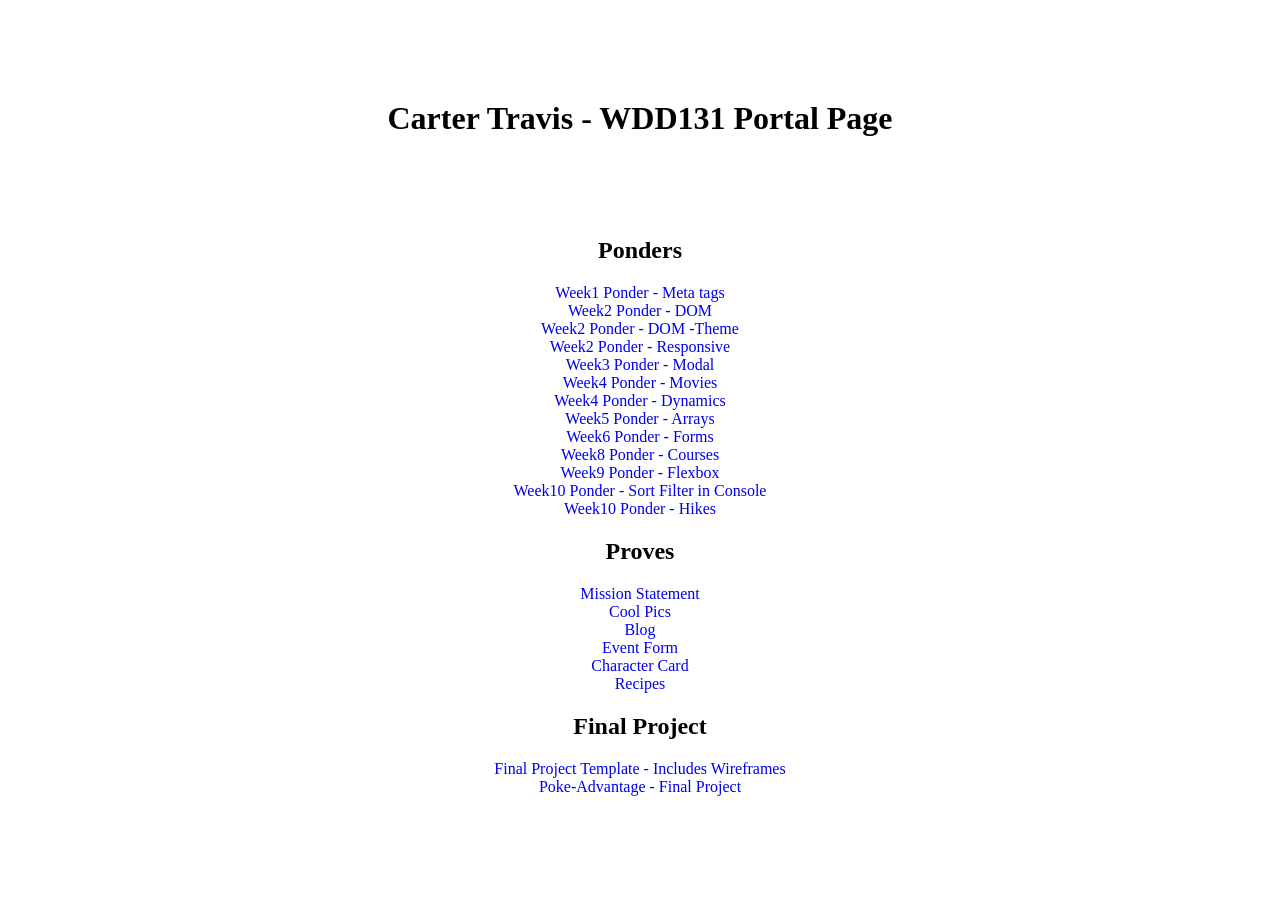
<file: index.html>
<!DOCTYPE html>
<html lang="en">
<head>
    <meta charset="UTF-8">
    <meta name="viewport" content="width=device-width, initial-scale=1.0">
    <title>Portal Page</title>
    <link href="index.css" rel="stylesheet">
</head>
<body>
    <h1>Carter Travis - WDD131 Portal Page</h1>
    <h2>Ponders</h2>
    <a href="ponder/meta-css.html">Week1 Ponder - Meta tags</a>
    <a href="ponder/dom.html">Week2 Ponder - DOM</a>
    <a href="ponder/dom-theme.html">Week2 Ponder - DOM -Theme</a>
    <a href="ponder/responsive.html">Week2 Ponder - Responsive</a>
    <a href="ponder/modal.html">Week3 Ponder - Modal</a>
    <a href="ponder/movies.html">Week4 Ponder - Movies</a>
    <a href="ponder/dynamic.html">Week4 Ponder - Dynamics</a>
    <a href="ponder/arrays.html">Week5 Ponder - Arrays</a>
    <a href="ponder/form.html">Week6 Ponder - Forms</a>
    <a href="ponder/courses.html">Week8 Ponder - Courses</a>
    <a href="ponder/flexbox.html">Week9 Ponder - Flexbox</a>
    <a href="ponder/sortfilter.html">Week10 Ponder - Sort Filter in Console</a>
    <a href="ponder/hikes.html">Week10 Ponder - Hikes</a>



    <h2>Proves</h2>
    <a href="prove/mission/mission.html">Mission Statement</a>
    <a href="prove/coolpics/coolpics.html">Cool Pics</a>
    <a href="prove/blog/blog.html">Blog</a>
    <a href="prove/eventform/eventform.html">Event Form</a>
    <a href="prove/charactercard/charactercard.html">Character Card</a>
    <a href="prove/recipes/recipes.html">Recipes</a>
    
    <h2>Final Project</h2>
    <a href="prove/final_project/final_template.html">Final Project Template - Includes Wireframes</a>
    <a href="prove/final_project/poke-advantage.html">Poke-Advantage - Final Project</a>
    
    
</body>
</html>
</file>
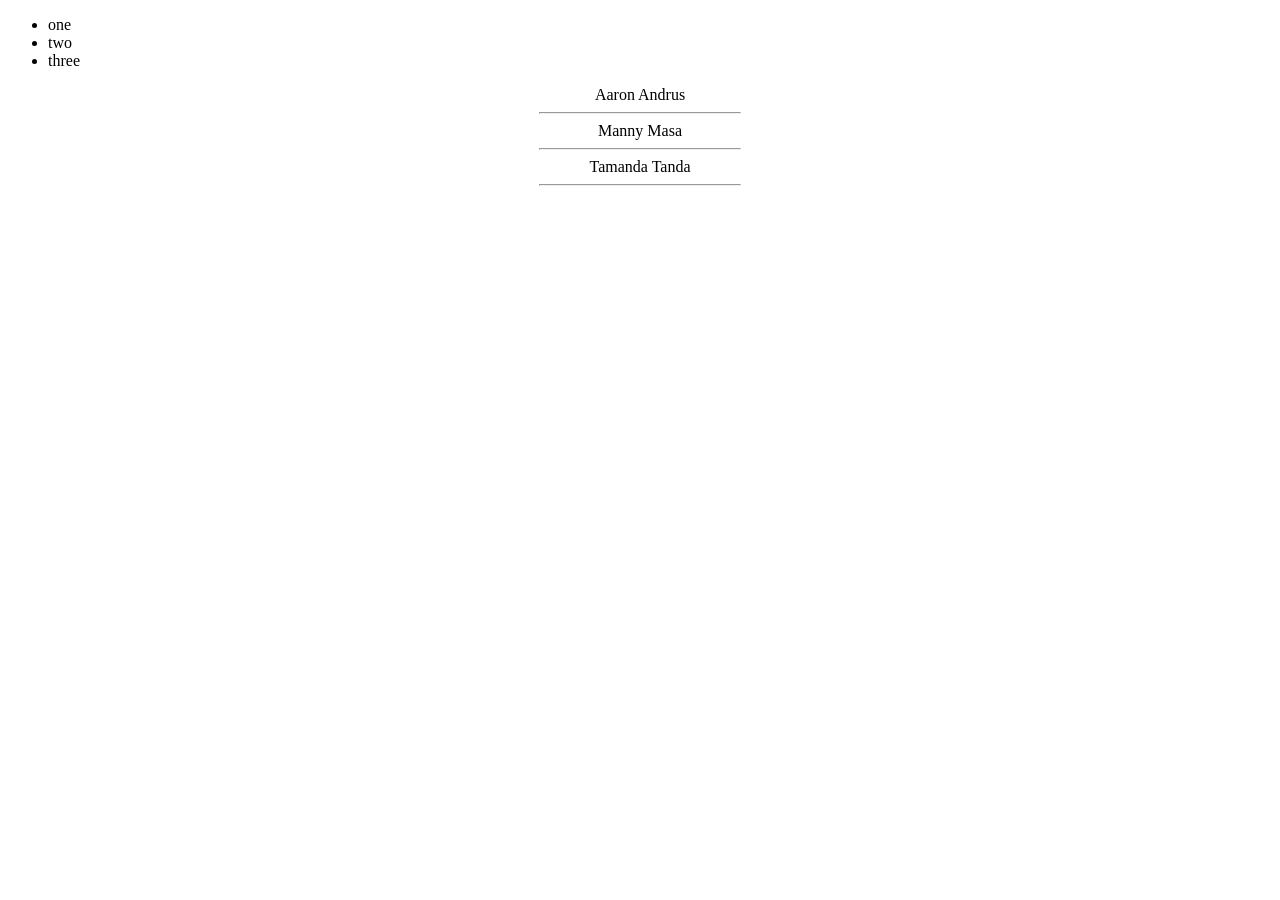
<file: ponder/arrays.html>
<!DOCTYPE html>
<html lang="en">
<head>
    <meta charset="UTF-8">
    <meta name="viewport" content="width=device-width, initial-scale=1.0">
    <title>Array Methods</title>
    <script src="arrays.js" defer></script>
    <style>
        .format {
            text-align:center;
        }
        hr {
            width: 200px;
        }
    </style>
</head>
<body>
    <ul id="myList">

    </ul>
    <div id="studentContainer"></div>
</body>
</html>
</file>
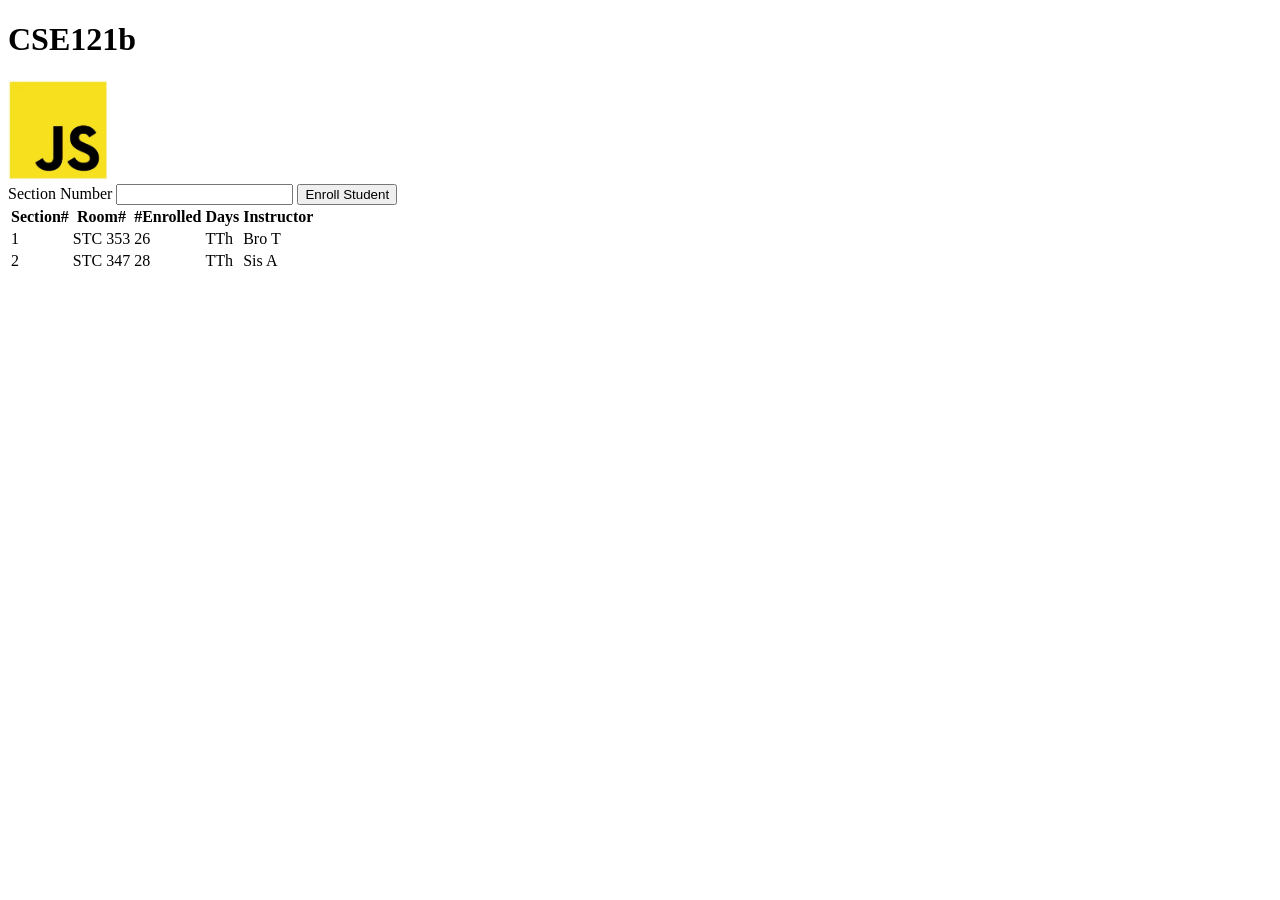
<file: ponder/courses.html>
<!DOCTYPE html>
<html lang="en">
<head>
    <meta charset="UTF-8">
    <meta name="viewport" content="width=device-width, initial-scale=1.0">
    <title>JS Objects Practice</title>
    <script src="courses.js" defer></script>
</head>
<body>
    <h1 id="courseName"></h1>
    <h2 id="courseCode"></h2>
    <img>
    <form>
    <label for="sectionNumber">Section Number</label>
    <input id="sectionNumber" />
    <button id="enrollStudent" type="button">Enroll Student</button>
    </form>
    <table>
    <thead>
        <tr>
        <th>Section#</th>
        <th>Room#</th>
        <th>#Enrolled</th>
        <th>Days</th>
        <th>Instructor</th>
        </tr>
    </thead>
    <tbody id="sections"></tbody>
    </table>      
</body>
</html>
</file>
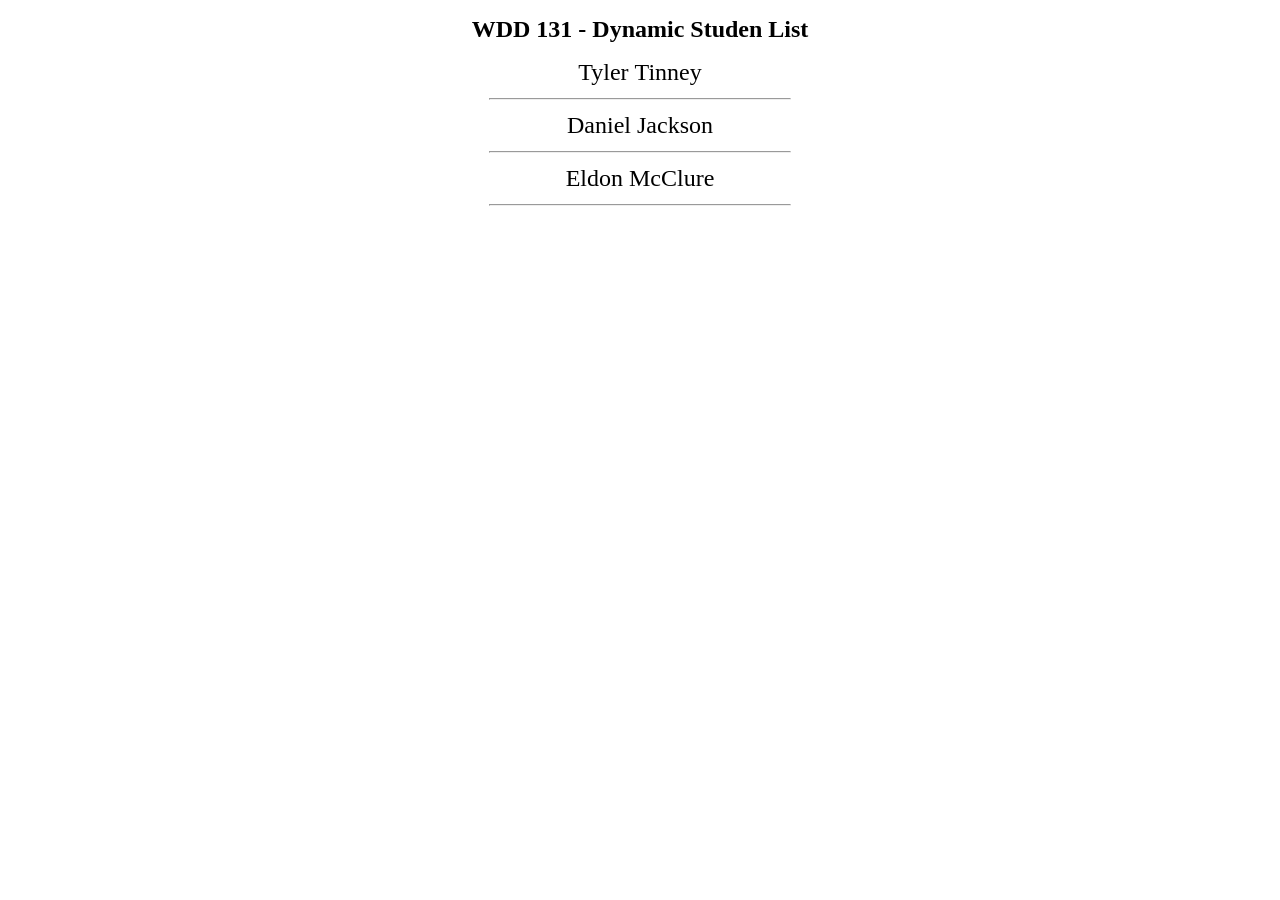
<file: ponder/dynamic.html>
<!DOCTYPE html>
<html lang="en">
<head>
    <meta charset="UTF-8">
    <meta name="viewport" content="width=device-width, initial-scale=1.0">
    <title>Dynamics Content</title>
    <script src="dynamic.js"defer></script>
    <style>
        .format, h1 {
            text-align: center;
            font-size: 1.5em;
        }
        hr {
            width: 300px;
        }
        .details {
            display:inline;
        }
    </style>
</head>
<body>
    <h1>WDD 131 - Dynamic Studen List</h1>
    <div id = "student_container"></div>
</body>
</html>
</file>
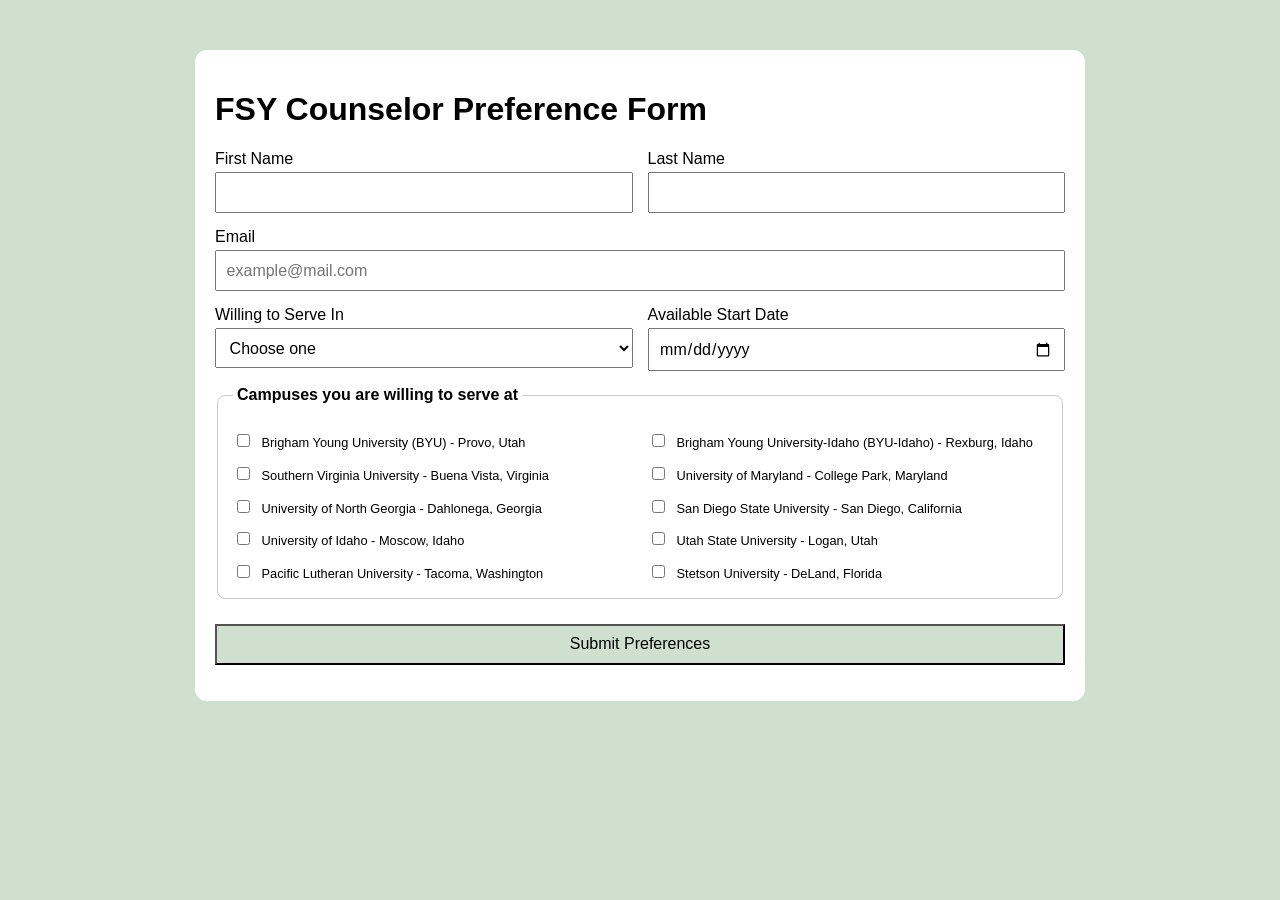
<file: ponder/form.html>
<!DOCTYPE html>
<html lang="en">
<head>
  <meta charset="UTF-8" />
  <meta name="viewport" content="width=device-width, initial-scale=1.0" />
  <title>FSY Counselor Preference Form</title>
  <link rel="icon" href="favicon.ico">
  <link rel="stylesheet" href="form.css" />
  <script src="form.js" defer></script>
  <link rel="icon" type="image/ico" href="images/fsy.ico">
</head>
<body>
  <main class="wrapper">
    <h1>FSY Counselor Preference Form</h1>

    <form id="fsyForm">
      <div class="field">
        <label for="firstName">First Name</label>
        <input id="firstName" name="firstName" type="text" required />
      </div>

      <div class="field">
        <label for="lastName">Last Name</label>
        <input id="lastName" name="lastName" type="text" required />
      </div>

      <div class="field full">
        <label for="email">Email</label>
        <input id="email" name="email" type="email" placeholder="example@mail.com" required />
      </div>

      <div class="field">
        <label for="travelRange">Willing to Serve In</label>
        <select
          id="travelRange"
          name="travelRange"
          aria-controls="notesContainer"
          required
        >
          <option value="">Choose one</option>
          <option value="one">One campus</option>
          <option value="many">Two or more campuses</option>
        </select>
      </div>

      <div class="field">
        <label for="availableDate">Available Start Date</label>
        <input id="availableDate" name="availableDate" type="date" required />
      </div>

      <fieldset class="full campus-group">
        <legend>Campuses you are willing to serve at</legend>

        <div class="campus-grid">
          <label><input type="checkbox" name="campus" value="BYU - Provo, Utah" /> Brigham Young University (BYU) - Provo, Utah</label>
          <label><input type="checkbox" name="campus" value="BYU-Idaho - Rexburg, Idaho" /> Brigham Young University-Idaho (BYU-Idaho) - Rexburg, Idaho</label>
          <label><input type="checkbox" name="campus" value="Southern Virginia University - Buena Vista, Virginia" /> Southern Virginia University - Buena Vista, Virginia</label>
          <label><input type="checkbox" name="campus" value="University of Maryland - College Park, Maryland" /> University of Maryland - College Park, Maryland</label>
          <label><input type="checkbox" name="campus" value="University of North Georgia - Dahlonega, Georgia" /> University of North Georgia - Dahlonega, Georgia</label>
          <label><input type="checkbox" name="campus" value="San Diego State University - San Diego, California" /> San Diego State University - San Diego, California</label>
          <label><input type="checkbox" name="campus" value="University of Idaho - Moscow, Idaho" /> University of Idaho - Moscow, Idaho</label>
          <label><input type="checkbox" name="campus" value="Utah State University - Logan, Utah" /> Utah State University - Logan, Utah</label>
          <label><input type="checkbox" name="campus" value="Pacific Lutheran University - Tacoma, Washington" /> Pacific Lutheran University - Tacoma, Washington</label>
          <label><input type="checkbox" name="campus" value="Stetson University - DeLand, Florida" /> Stetson University - DeLand, Florida</label>
        </div>
      </fieldset>

      <div id="notesContainer" class="field full" hidden>
        <label for="notes">Travel Notes</label>
        <input id="notes" name="notes" type="text" />
      </div>

      <button class="full" type="submit">Submit Preferences</button>
    </form>

    <section id="output" aria-live="polite"></section>
  </main>
</body>
</html>
</file>
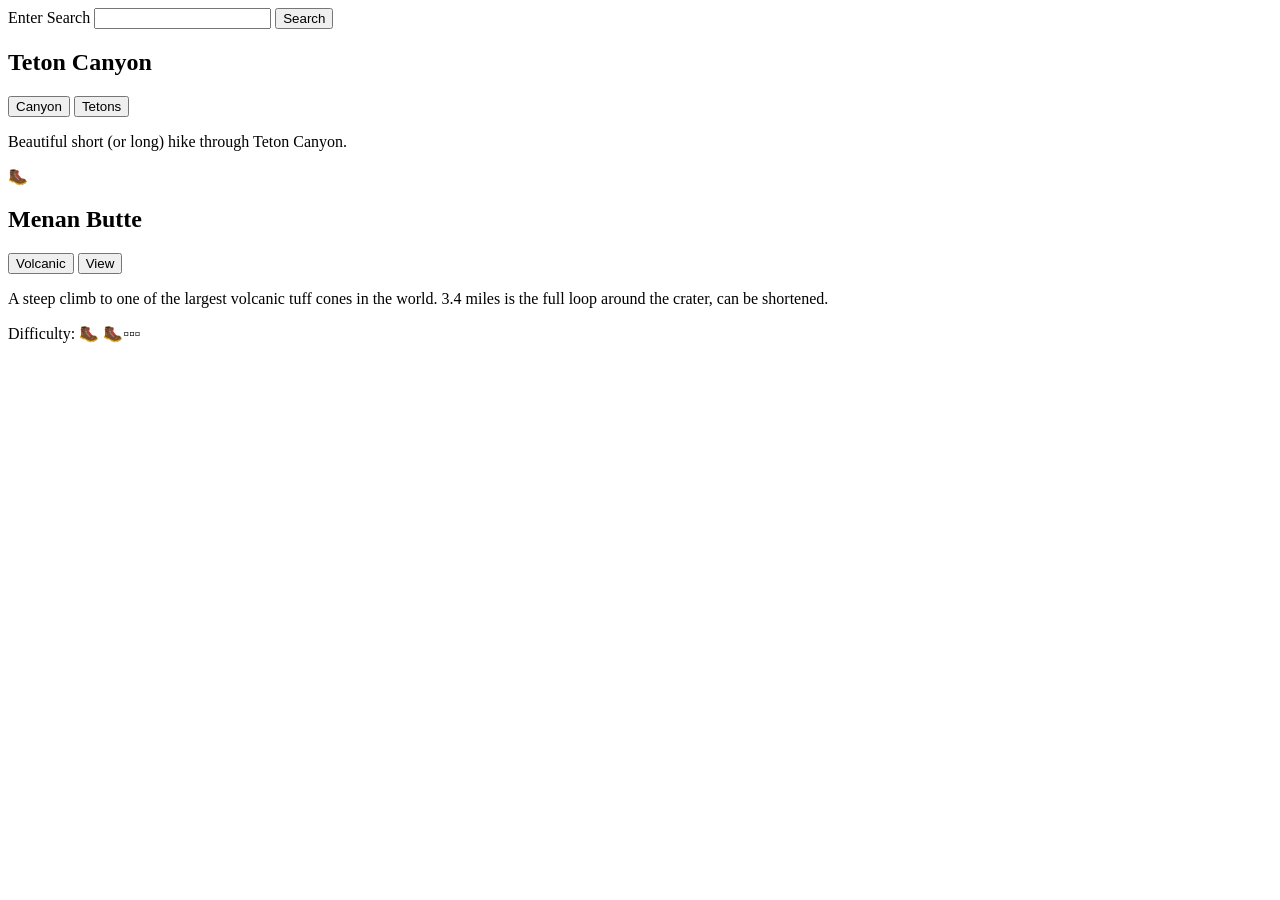
<file: ponder/hikes.html>
<!DOCTYPE html>
<html>
  <head>
    <title>Sorting Activities</title>
    <script defer src="hikes.js"></script>
  </head>
  <body>
    <label for="search">Enter Search</label>
    <input id="search" type="text">
    <button id="search-term">Search</button>
    <div id="hike-container">
      <div class="hike-card">
        <div class="hike-content">
          <h2>Teton Canyon</h2>
          <div class="hike-tags">
            <button>Canyon</button>
            <button>Tetons</button>
          </div>
          <p>Beautiful short (or long) hike through Teton Canyon.</p>
          <p><span class="rating" role="img" aria-label="1 out of 5">🥾</span></p>
        </div>
      </div>
    </div>
  </body>
</html>
</file>
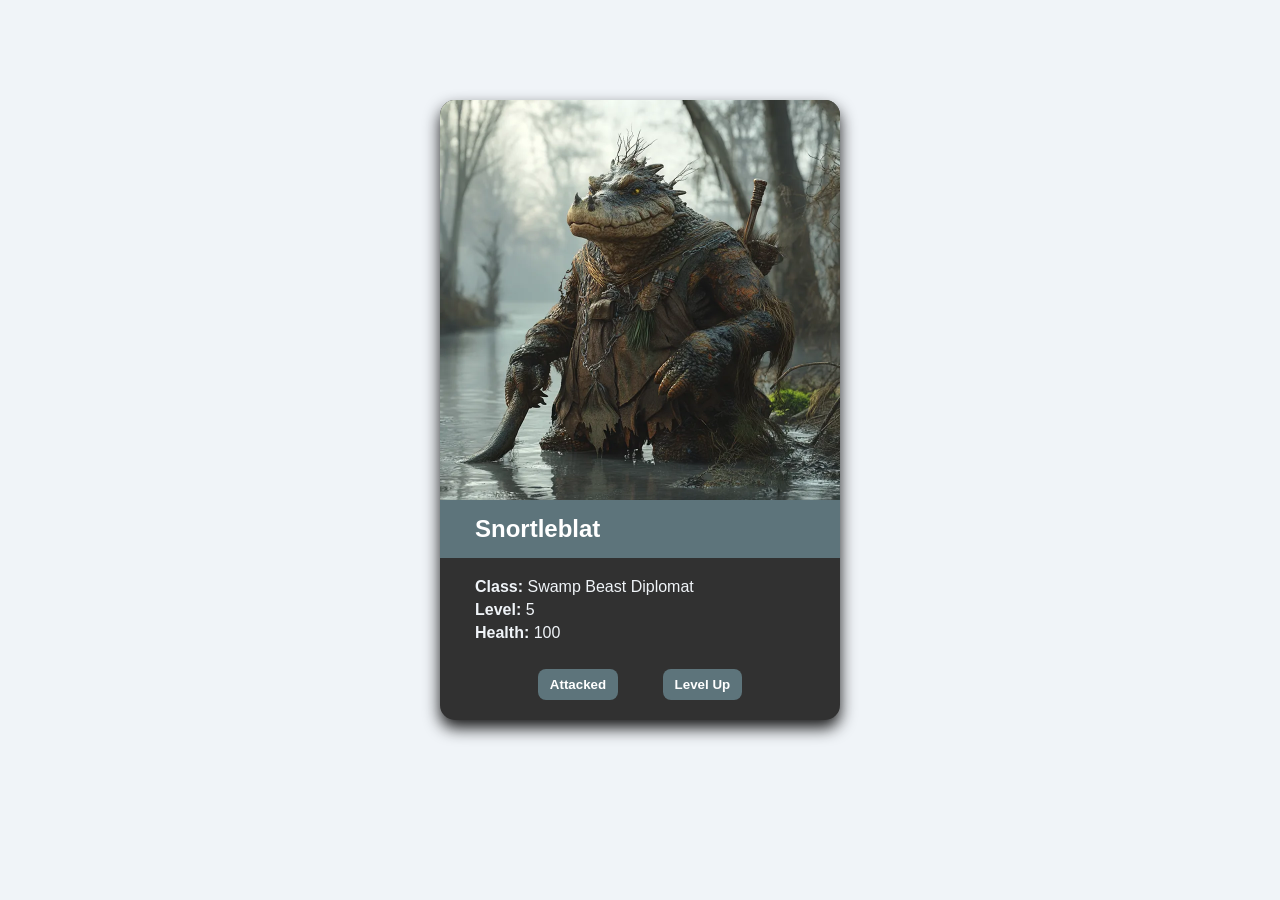
<file: prove/charactercard/charactercard.html>
<!DOCTYPE html>
<html lang="en">
<head>
    <meta charset="UTF-8">
    <meta name="viewport" content="width=device-width, initial-scale=1.0">
    <title>Character Card</title>
    <link href="charactercard.css" rel="stylesheet">
    <script src="charactercard.js" defer></script>
</head>
<body>
    <div class="card">

        <img src="snortleblat.webp" alt="An AI Character img" class="image">

        <div class="name">Snortleblat
        </div>
        <div class="sections">
            <p><strong>Class:</strong> Swamp Beast Diplomat</p>
            <p><strong>Level:</strong> <span id="level">5</span></p>
            <p><strong>Health:</strong> <span id="health">100</span></p>
        </div>
        

        <div class="buttons">
            <button id="attack" type="button">Attacked</button>
            <button id="levelUp" type="button">Level Up</button>
        </div>

    </div>
</body>
</html>
</file>
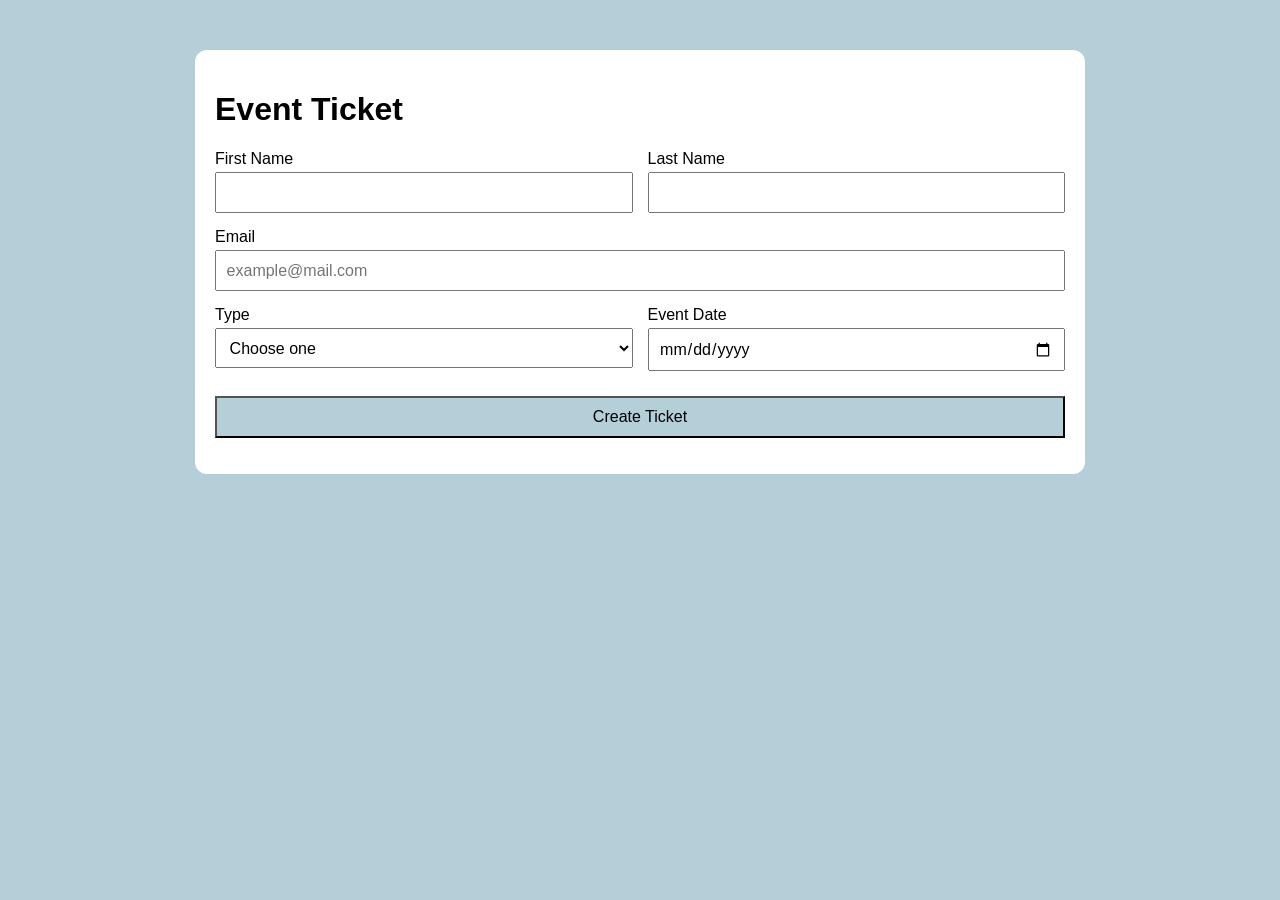
<file: prove/eventform/eventform.html>
<!DOCTYPE html>
<html lang="en">
<head>
  <meta charset="UTF-8" />
  <meta name="viewport" content="width=device-width, initial-scale=1.0" />
  <title>Event Ticket</title>
  <link rel="icon" href="favicon.ico">
  <link rel="stylesheet" href="eventform.css" />
  <script src="eventform.js" defer></script>
  <link rel="icon" type="image/ico" href="event.ico">
</head>
<body>
  <main class="wrapper">
    <h1>Event Ticket</h1>

    <form id="eventForm">
      <div class="field">
        <label for="firstName">First Name</label>
        <input id="firstName" name="firstName" type="text" required />
      </div>

      <div class="field">
        <label for="lastName">Last Name</label>
        <input id="lastName" name="lastName" type="text" required />
      </div>

      <div class="field full">
        <label for="email">Email</label>
        <input id="email" name="email" type="email" placeholder="example@mail.com" required />
      </div>

      <div class="field">
        <label for="travelRange">Type</label>
        <select
          id="travelRange"
          name="travelRange"
          aria-controls="notesContainer"
          required
        >
          <option value="">Choose one</option>
          <option value="guest">Guest</option>
          <option value="student">Student</option>
        </select>
      </div>

      <div class="field">
        <label for="availableDate">Event Date</label>
        <input id="availableDate" name="availableDate" type="date" required />
      </div>
      
      <div id="notesContainer" class="field full" hidden>
        <label for="notes">Student I#</label>
        <input id="notes" name="notes" type="text" />
      </div>

      <button class="full" type="submit">Create Ticket</button>
    </form>

    <section id="output" aria-live="polite"></section>
  </main>
</body>
</html>
</file>
<file: index.css>
body h1 {
    text-align: center;
    margin: 100px;
}
body h2 {
    text-align: center;
}

body a {
    text-decoration: none;
    text-align: center;
    display:grid;
    grid-template-columns: 1fr;
}
</file>
<file: ponder/form.css>
body {
  font-family: Arial, sans-serif;
  background:  #cfe0cf;
  margin: 0;
}

.wrapper {
  max-width: 850px;
  margin: 50px auto;
  padding: 20px;
  background: white;
  border-radius: 12px;
}

form {
  display: grid;
  grid-template-columns: 1fr 1fr;
  gap: 15px;
}

.field {
  display: flex;
  flex-direction: column;
  gap: 0.25rem;
}

.full {
  grid-column: 1 / 3;
}

input,
select,
button {
  padding: 0.6rem;
  font: inherit;
}

button {
  background: #cfe0cf;
  transition: background 0.5s ease;
  margin-top: 10px;
}

button:hover {
  background: #dcead9;
}

.campus-group {
  border: 1px solid #ccc;
  border-radius: 8px;
  padding: 15px;
}

.campus-group legend {
  font-weight: bold;
  padding: 0 0.25rem;
}

.campus-grid {
  display: grid;
  grid-template-columns: 1fr 1fr;
  gap: 0.75rem 1rem;
  margin-top: 0.75rem;
}

.campus-grid label {
  display: block;
  line-height: 1.3;
  font-size: .8em;
}

.campus-grid input {
  margin-right: 0.5rem;
}
#notesContainer[hidden] {
  display: none;
}

#output {
  margin-top: 1rem;
  font-weight: bold;
}
</file>
<file: prove/charactercard/charactercard.css>
body {
    font-family: Palatino Linotype, sans-serif;
    background: #f0f4f8;
  }

  .card {
    background: #313131;
    border-radius: 15px;
    box-shadow: 0 8px 16px rgba(0,0,0,0.9);
    width: 400px; 
    margin: 100px auto;
  }

  .image{
    width: 400px;
    border-radius: 15px 15px 0 0;
    }

  .name {
    font-size: 1.5em;
    font-weight: bold;
    margin: -4px 0 20px 0;
    color: white;
    padding: 15px 0 15px 35px;
    background-color: #5d747b;
  }

  .sections {
    margin: 10px 15px 7px 35px;
    text-align: left;
  }

  .sections p {
    margin: 5px 0;
    color: #f0f4f8;
  }

  .buttons {
    text-align: center;
  }

  button {
    padding: 8px 12px;
    margin: 20px;
    border: none;
    border-radius: 8px;
    background-color: #5d747b;
    color: white;
    font-weight: bold;
    cursor: pointer;
    transition: background-color 0.5s ease;
  }

  button:hover {
    background-color: #58605a;
  }
</file>
<file: prove/eventform/eventform.css>
body {
  font-family: Arial, sans-serif;
  background:  #b4cfd7;
  margin: 0;
}

.wrapper {
  max-width: 850px;
  margin: 50px auto;
  padding: 20px;
  background: white;
  border-radius: 12px;
}

form {
  display: grid;
  grid-template-columns: 1fr 1fr;
  gap: 15px;
}

.field {
  display: flex;
  flex-direction: column;
  gap: 0.25rem;
}

.full {
  grid-column: 1 / 3;
}

input,
select,
button {
  padding: 0.6rem;
  font: inherit;
}

button {
  background: #b4cfd7;
  transition: background 0.5s ease;
  margin-top: 10px;
}

button:hover {
  background: #dcead9;
}

.campus-group {
  border: 1px solid #ccc;
  border-radius: 8px;
  padding: 15px;
}

.campus-group legend {
  font-weight: bold;
  padding: 0 0.25rem;
}

.campus-grid {
  display: grid;
  grid-template-columns: 1fr 1fr;
  gap: 0.75rem 1rem;
  margin-top: 0.75rem;
}

.campus-grid label {
  display: block;
  line-height: 1.3;
  font-size: .8em;
}

.campus-grid input {
  margin-right: 0.5rem;
}
#notesContainer[hidden] {
  display: none;
}

#output {
  margin-top: 1rem;
  font-weight: bold;
}
</file>
